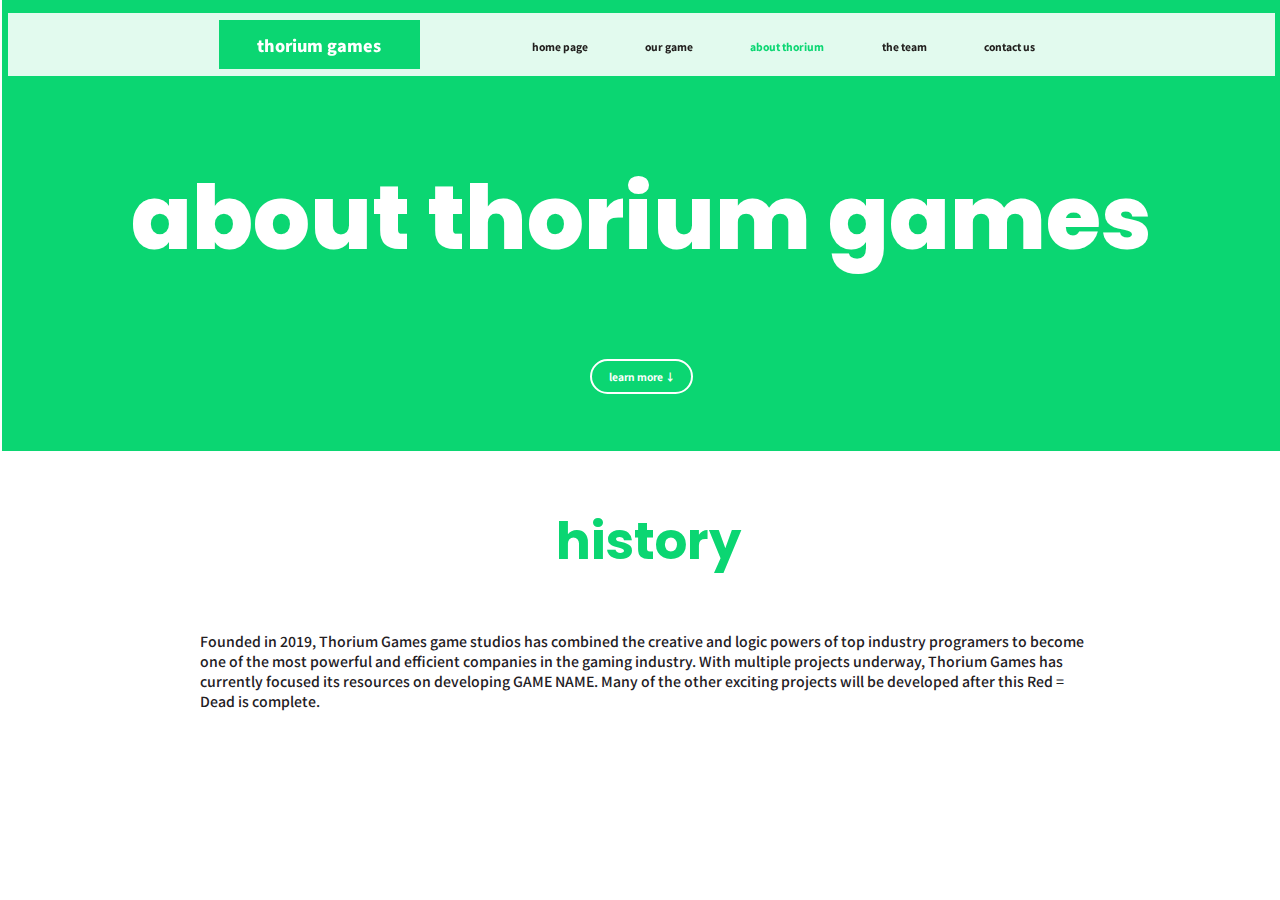
<file: about.html>
<!DOCTYPE html>
<html lang="en">

<head>
    <meta charset="UTF-8">
    <meta name="viewport" content="width=device-width, initial-scale=1.0">
    <meta http-equiv="X-UA-Compatible" content="ie=edge">
    <meta name="google-site-verification" content="LEBvIvjelkgtjge6Mn3UdsBqO287KFmjz6_ve6gVbUo">
    <title>Thorium Games</title>
    <link rel="stylesheet" type="text/css" href="stylesheet.css">
</head>

<body>
    <ul class="header">
        <li><a class="logo-nav-button" href="index.html">thorium games</a></li>
        <li><a href="index.html">home page</a></li>
        <li><a class="game-nav-button" href="game.html">our game</a></li>
        <li><a class="current-nav-button" href="about.html">about thorium</a></li>
        <li><a href="team.html">the team</a></li>
        <li><a href="contact.html">contact us</a></li>
    </ul>

    <div class="heading-div">
        <br><br><br><br>
        <h2>about thorium games</h2>
        <button class="white-button">learn more &darr;</button>
        <br><br><br><br>
    </div>

    <div class="content-block">
        <h3>history</h3>
        <p>Founded in 2019, Thorium Games game studios has combined the creative and logic powers of top industry programers to become one of the most powerful and efficient companies in the gaming industry. With multiple projects underway, Thorium Games
            has currently focused its resources on developing GAME NAME. Many of the other exciting projects will be developed after this Red = Dead is complete.</p>
    </div>
</body>

</html>
</file>
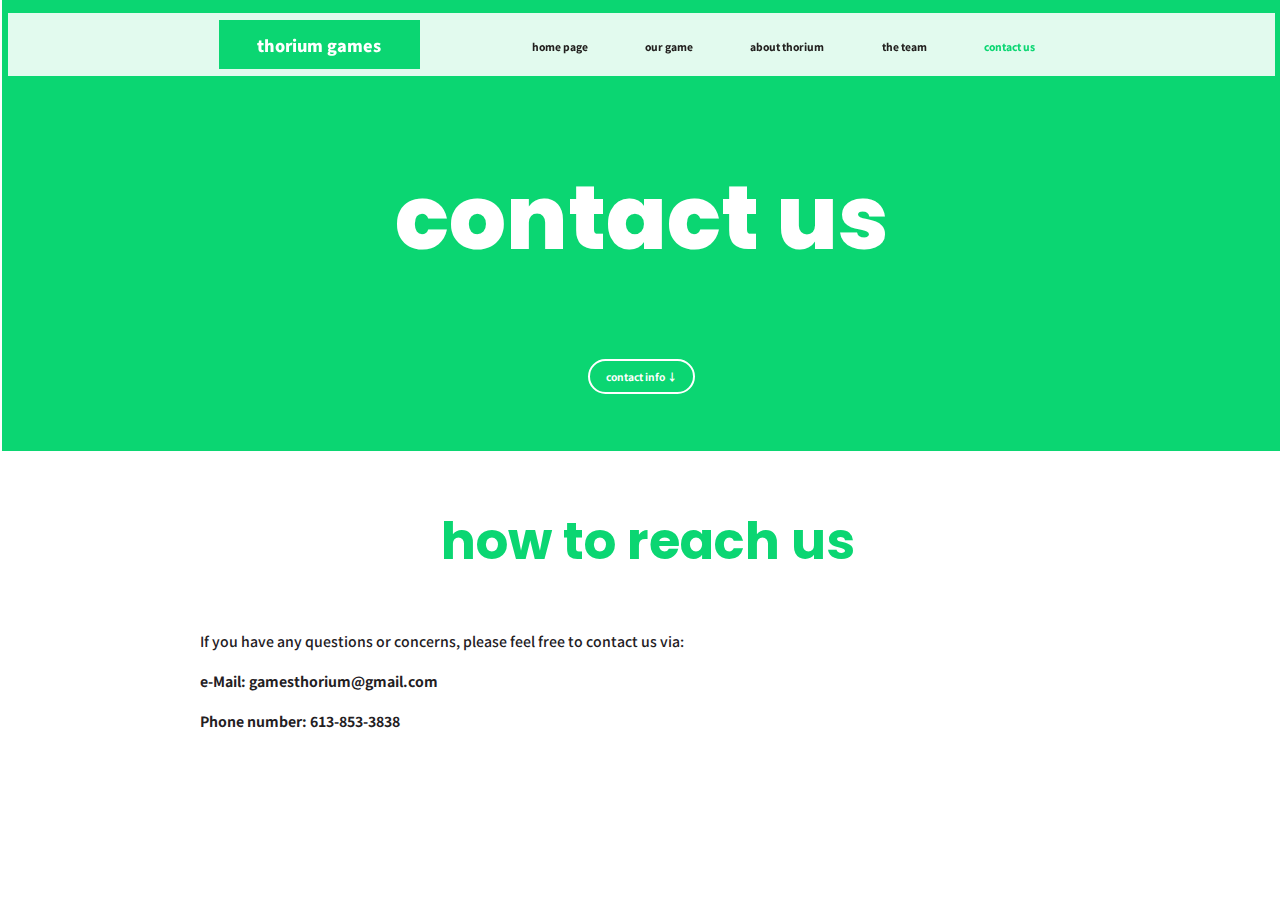
<file: contact.html>
<!DOCTYPE html>
<html lang="en">

<head>
    <meta charset="UTF-8">
    <meta name="viewport" content="width=device-width, initial-scale=1.0">
    <meta http-equiv="X-UA-Compatible" content="ie=edge">
    <meta name="google-site-verification" content="LEBvIvjelkgtjge6Mn3UdsBqO287KFmjz6_ve6gVbUo">
    <title>Thorium Games</title>
    <link rel="stylesheet" type="text/css" href="stylesheet.css">
</head>

<body>
    <ul class="header">
        <li><a class="logo-nav-button" href="index.html">thorium games</a></li>
        <li><a href="index.html">home page</a></li>
        <li><a class="game-nav-button" href="game.html">our game</a></li>
        <li><a href="about.html">about thorium</a></li>
        <li><a href="team.html">the team</a></li>
        <li><a class="current-nav-button" href="contact.html">contact us</a></li>
    </ul>

    <div class="heading-div">
        <br><br><br><br>
        <h2>contact us</h2>
        <button class="white-button">contact info &darr;</button>
        <br><br><br><br>
    </div>

    <div class="content-block">
        <h3>how to reach us</h3>
        <p>If you have any questions or concerns, please feel free to contact us via: <br><br><b>e-Mail: gamesthorium@gmail.com <br><br>Phone number: 613-853-3838</b>
        </p>
    </div>
</body>

</html>
</file>
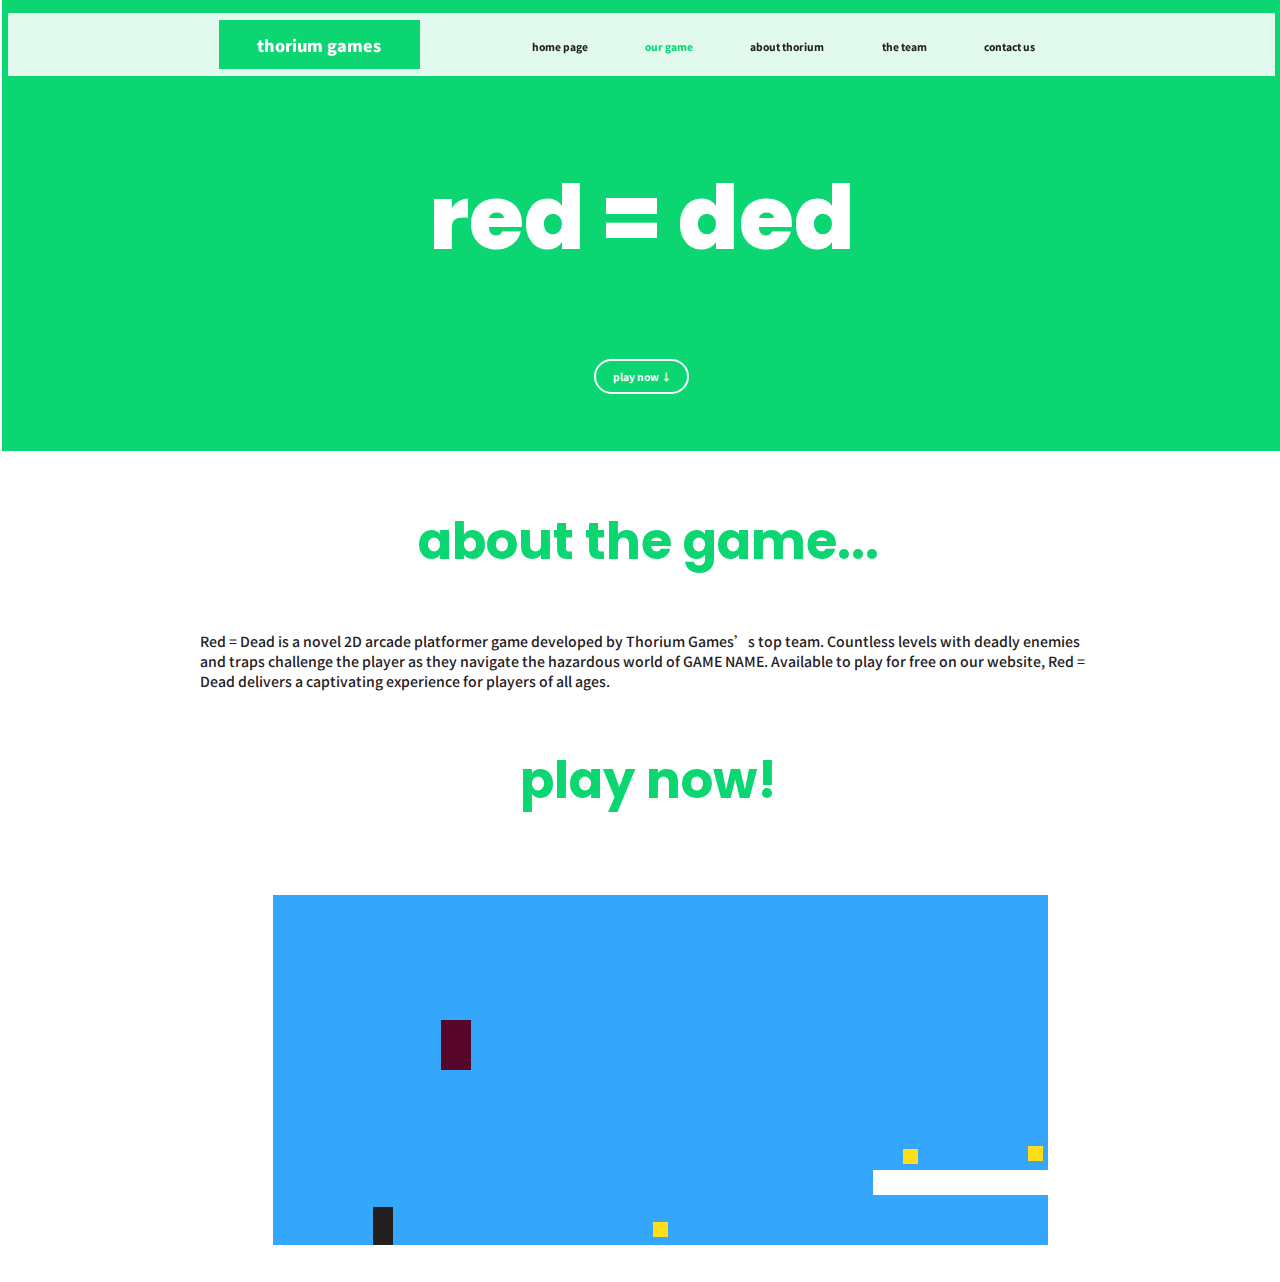
<file: game.html>
<!DOCTYPE html>
<html lang="en">

<head>
    <meta charset="UTF-8">
    <meta name="viewport" content="width=device-width, initial-scale=1.0">
    <meta http-equiv="X-UA-Compatible" content="ie=edge">
    <meta name="google-site-verification" content="LEBvIvjelkgtjge6Mn3UdsBqO287KFmjz6_ve6gVbUo">
    <title>Thorium Games</title>
    <link rel="stylesheet" type="text/css" href="stylesheet.css">
    <script src="game.js"></script>
    <script src="levels.js"></script>
</head>

<body>
    <ul class="header">
        <li><a class="logo-nav-button" href="index.html">thorium games</a></li>
        <li><a href="index.html">home page</a></li>
        <li><a class="current-nav-button" class="game-nav-button" href="game.html">our game</a></li>
        <li><a href="about.html">about thorium</a></li>
        <li><a href="team.html">the team</a></li>
        <li><a href="contact.html">contact us</a></li>
    </ul>

    <div class="heading-div">
        <br><br><br><br>
        <h2>red = ded</h2>
        <button class="white-button">play now &darr;</button>
        <br><br><br><br>
    </div>

    <div class="content-block">
        <h3>about the game...</h3>
        <p>Red = Dead is a novel 2D arcade platformer game developed by Thorium Games’s top team. Countless levels with deadly enemies and traps challenge the player as they navigate the hazardous world of GAME NAME. Available to play for free on our website,
            Red = Dead delivers a captivating experience for players of all ages.
        </p>

        <h3>play now!</h3>
        <div id="game-div" style="display: inline-block">
            <script>
                var gameDiv = document.getElementById("game-div");
                runGame(GAME_LEVELS, DOMDisplay);
            </script>
        </div>
    </div>
</body>

</html>
</file>
<file: stylesheet.css>
@import url('https://fonts.googleapis.com/css?family=Noto+Sans+HK:100,300,400,500,700,900&display=swap');
@import url('https://fonts.googleapis.com/css?family=Poppins:100,100i,200,200i,300,300i,400,400i,500,500i,600,600i,700,700i,800,800i,900,900i&display=swap');
:root {
    --theme-color: #0bd672;
    --active-theme-color: #0bd672c4;
    --black-color: #23201f;
    --active-black-color: #23201fd2;
    --white-color: #ffffff;
    --green-color: #0bd672;
    --pink-color: #ff6464;
    --purple-color: #560628;
    --blue-color: #34a6fb;
    --yellow-color: #ffde17;
    --transparent-color: #00000000;
}

html {
    scroll-behavior: smooth;
    -webkit-scroll-behavior: smooth;
    user-select: none;
    -webkit-user-select: none;
    /* overflow: hidden; */
}

body {
    height: 100%;
    width: 100%;
    font-family: 'Noto Sans HK', sans-serif;
    font-weight: 500;
    font-size: 1vw;
    color: var(--black-color);
    text-align: center;
}

h1 {
    font-size: 9vw;
    font-family: 'Poppins', sans-serif;
    font-weight: 900;
}

h2 {
    font-size: 7vw;
    font-family: 'Poppins', sans-serif;
    font-weight: 800;
}

h3 {
    font-size: 4vw;
    font-family: 'Poppins', sans-serif;
    font-weight: 700;
    color: var(--theme-color);
}

h4 {
    font-size: 2vw;
    font-family: 'Poppins', sans-serif;
    font-weight: 700;
    color: var(--black-color);
}

.splash-div {
    transform: translateY(55%);
    /* background-image: url("game.png");
    background-size: auto 100%;
    background-position: center;
    background-repeat: no-repeat; */
}

.alternative-color-text {
    color: var(--theme-color);
}

a {
    background-color: var(--transparent-color);
    border: none;
    outline: 0;
    font-family: 'Noto Sans HK', sans-serif;
    font-weight: 800;
    font-size: 0.8vw;
    color: var(--black-color);
    padding: 0.8em 2.4em;
    text-decoration: none;
    transition: 0.2s all;
    cursor: pointer;
}

a:hover {
    border-bottom: 0.4em solid var(--theme-color);
}

a:active {
    color: var(--theme-color);
}

.current-nav-button {
    color: var(--theme-color);
}

.game-nav-button:hover {
    border-bottom: 0.4em solid var(--pink-color);
}

.game-nav-button:active {
    color: var(--pink-color);
}

.logo-nav-button {
    font-size: 1.25vw;
    font-weight: 900;
    margin-right: 5em;
    background-color: var(--theme-color);
    color: var(--white-color);
}

.logo-nav-button:hover {
    background-color: var(--active-theme-color);
    border: none;
}

.logo-nav-button:active {
    color: var(--white-color);
}

ul {
    list-style-type: none;
    margin-left: -1.25%;
    padding: 0;
    text-align: left;
}

li {
    display: inline;
    padding-right: 5px;
}

.header {
    display: inline-block;
    text-align: center;
    position: fixed;
    background-color: #ffffffe1;
    width: 96%;
    /* margin-top: -5.5%; */
    margin-left: -50%;
    padding: 1.5em;
    z-index: 1;
}

.heading-div {
    width: 100%;
    color: var(--white-color);
    background-color: var(--theme-color);
    margin-top: -0.6%;
    margin-left: -0.5%;
}

.content-block {
    display: inline-block;
    font-size: 1.1vw;
    width: 70%;
}

.content-block p {
    text-align: left;
}

button {
    background-color: var(--transparent-color);
    border: 0.2em solid var(--black-color);
    border-radius: 2em;
    outline: 0;
    font-family: 'Noto Sans HK', sans-serif;
    font-weight: 700;
    font-size: 0.8vw;
    color: var(--black-color);
    padding: 0.8em 1.6em;
    transition: 0.2s all;
    cursor: pointer;
}

button:hover {
    background-color: var(--black-color);
    color: var(--white-color);
}

button:active {
    background-color: var(--active-black-color);
    border: 0.2em solid var(--active-black-color);
    color: var(--white-color);
}

.secondary-button {
    border: 0.2em solid var(--theme-color);
}

.secondary-button:hover {
    background-color: var(--theme-color);
}

.secondary-button:active {
    background-color: var(--active-theme-color);
    border: 0.2em solid var(--active-theme-color);
}

.white-button {
    border-color: var(--white-color);
    color: var(--white-color);
}

.white-button:hover {
    background-color: var(--white-color);
    color: var(--theme-color);
}

.white-button:active {
    background-color: #ffffff9d;
    border-color: var(--white-color);
}

.background {
    background: var(--blue-color);
    table-layout: fixed;
    border-spacing: 0;
    width: 100%;
}

.background td {
    padding: 0;
}

.lava {
    background: var(--pink-color);
}

.wall {
    background: var(--white-color);
}

.actor {
    position: absolute;
}

.coin {
    background: var(--yellow-color);
}

.powerup {
    background: var(--green-color);
}

.monster {
    background: var(--purple-color);
}

.player {
    background: var(--black-color);
}

.lost .player {
    background: #a04040;
}

.won .player {
    box-shadow: -4px -7px 8px white, 4px -7px 8px white;
}

.game {
    overflow: hidden;
    max-width: 800px;
    max-height: 600px;
    position: relative;
}
</file>
